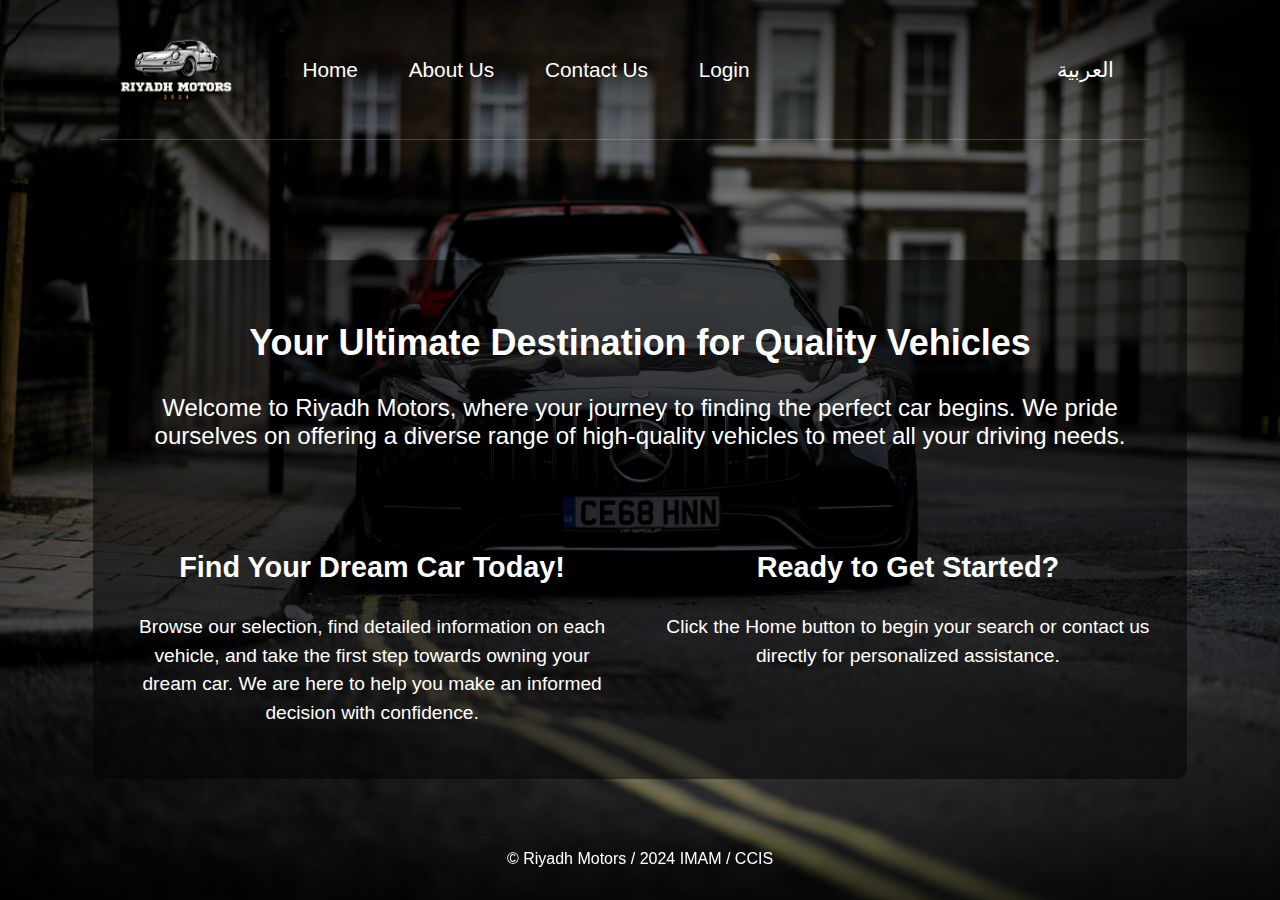
<file: Index.html>
<!DOCTYPE html>
<html lang="en">
<head>
    <meta charset="UTF-8">
    <meta name="viewport" content="width=device-width, initial-scale=1.0">
    <title>Welcome to Riyadh Motors 2024</title>
    <link rel="stylesheet" href="styles/styles.css">
</head>
<body>
    <nav>
        <div class="logo">
            <a href="welcome.html" class="logo-link"></a>
        </div>
        <ul>
            <li><a href="home.html">Home</a></li>
            <li><a href="about.html">About Us</a></li>
            <li><a href="contact.html">Contact Us</a></li>
            <li><a href="login.html">Login</a></li>
        </ul>
        <div class="language-switch">
            <a href="#arabic">العربية</a>
        </div>
    </nav>

    <section id="welcome">
        <div class="welcome-content">
            <div class="top-text">
                <h2>Your Ultimate Destination for Quality Vehicles</h2>
                <p>Welcome to Riyadh Motors, where your journey to finding the perfect car begins. We pride ourselves on offering a diverse range of high-quality vehicles to meet all your driving needs.</p>
            </div>
            <div class="left-right-container">
                <div class="left-text">
                    <h3>Find Your Dream Car Today!</h3>
                    <p>Browse our selection, find detailed information on each vehicle, and take the first step towards owning your dream car. We are here to help you make an informed decision with confidence.</p>
                </div>
                <div class="right-text">
                    <h3>Ready to Get Started?</h3>
                    <p>Click the Home button to begin your search or contact us directly for personalized assistance.</p>
                </div>
            </div>
        </div>
    </section>

    <footer>
        <p>© Riyadh Motors / 2024 IMAM / CCIS</p>
    </footer>
</body>
</html>
</file>
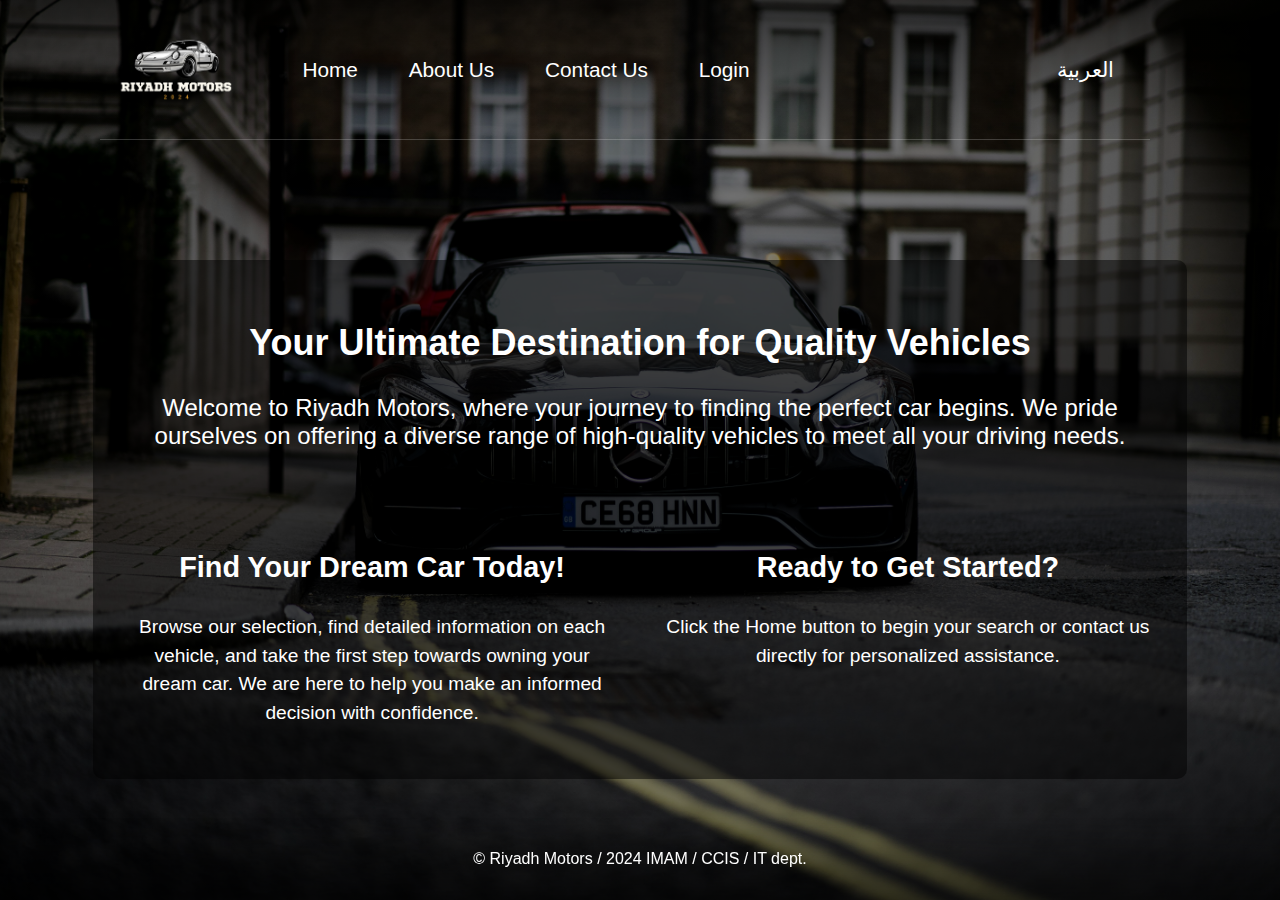
<file: index.html>
<!DOCTYPE html>
<html lang="en">
<head>
    <meta charset="UTF-8">
    <meta name="viewport" content="width=device-width, initial-scale=1.0">
		<link rel = "shortcut icon" type="x-icon" href = "styles/logo.png">

    <title>Welcome to Riyadh Motors 2024</title>
    <link rel="stylesheet" href="styles/styles.css">
</head>
<body>
    <nav>
        <div class="logo">
            <a href="index.html" class="logo-link"></a>
        </div>
        <ul>
            <li><a href="home.html">Home</a></li>
            <li><a href="about.html">About Us</a></li>
            <li><a href="contact.html">Contact Us</a></li>
            <li><a href="login.html">Login</a></li>
        </ul>
        <div class="language-switch">
            <a href="index-ar.html">العربية</a>
        </div>
    </nav>

    <section id="welcome">
        <div class="welcome-content">
            <div class="top-text">
                <h2>Your Ultimate Destination for Quality Vehicles</h2>
                <p>Welcome to Riyadh Motors, where your journey to finding the perfect car begins. We pride ourselves on offering a diverse range of high-quality vehicles to meet all your driving needs.</p>
            </div>
            <div class="left-right-container">
                <div class="left-text">
                    <h3>Find Your Dream Car Today!</h3>
                    <p>Browse our selection, find detailed information on each vehicle, and take the first step towards owning your dream car. We are here to help you make an informed decision with confidence.</p>
                </div>
                <div class="right-text">
                    <h3>Ready to Get Started?</h3>
                    <p>Click the Home button to begin your search or contact us directly for personalized assistance.</p>
                </div>
            </div>
        </div>
    </section>

    <footer>
        <p>© Riyadh Motors / 2024 IMAM / CCIS / IT dept.</p>
    </footer>
	<script> document.getElementById('arabic-link').addEventListener('click', function(event) { event.preventDefault(); // Prevent default link behavior // Get the current page URL var currentPage = window.location.pathname; // Switch to the corresponding Arabic page var arabicPage = currentPage.replace('.html', '-ar.html'); // Navigate to the Arabic page window.location.href = arabicPage; }); </script>
</body>
</html>
</file>
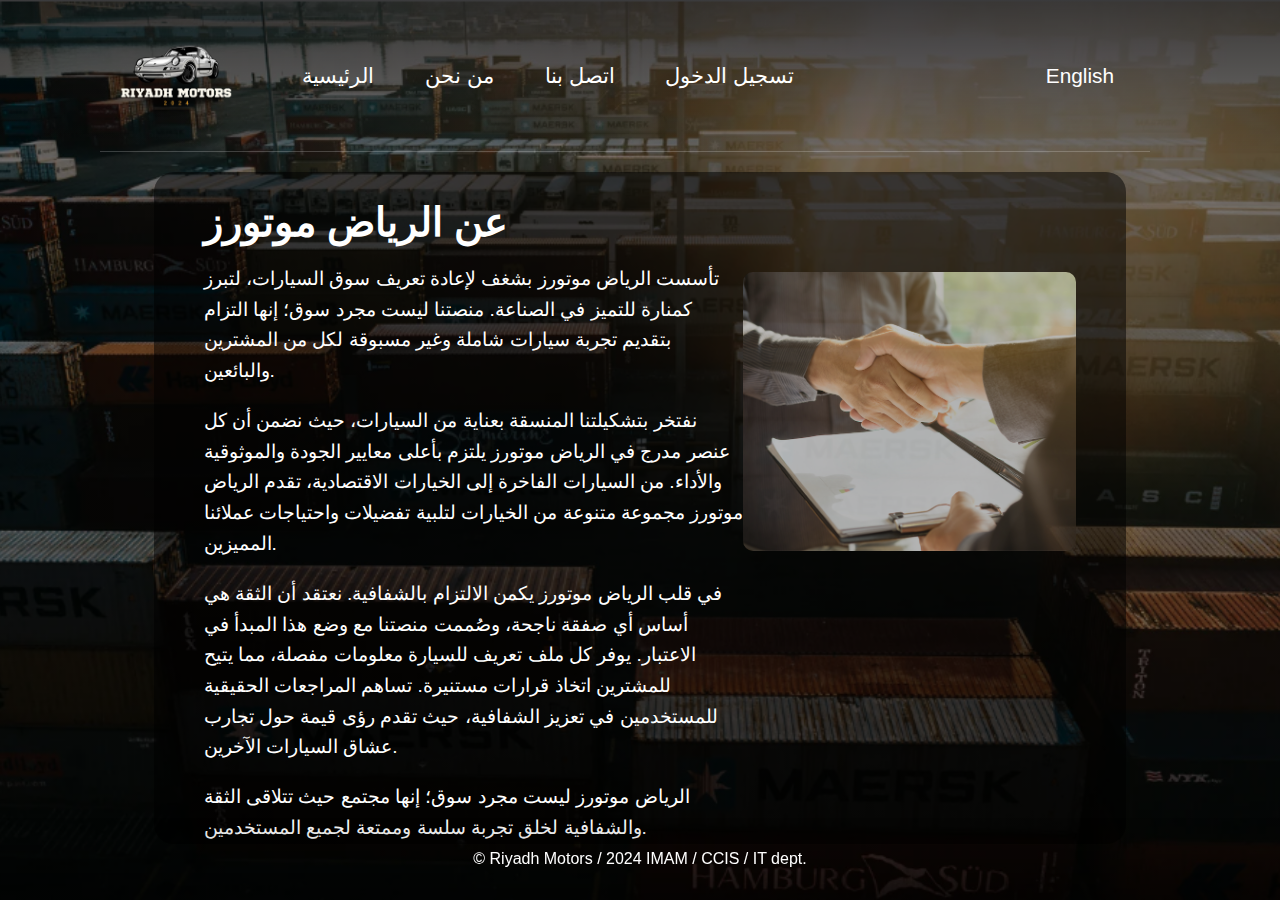
<file: about-ar.html>
<!DOCTYPE html>
<html lang="ar">
<head>
    <meta charset="UTF-8">
    <meta name="viewport" content="width=device-width, initial-scale=1.0">
    	<link rel = "shortcut icon" type="x-icon" href = "styles/logo.png">

    <title>من نحن - الرياض موتورز</title>
    <link rel="stylesheet" href="styles/about-styles.css">
</head>
<body>
    <nav>
        <div class="logo">
            <a href="index-ar.html" class="logo-link"></a>
        </div>
        <ul>
            <li><a href="home-ar.html">الرئيسية</a></li>
            <li><a href="about-ar.html">من نحن</a></li>
            <li><a href="contact-ar.html">اتصل بنا</a></li>
            <li><a href="login-ar.html">تسجيل الدخول</a></li>
        </ul>
        <div class="language-switch">
            <a href="about.html">English</a>
        </div>
    </nav>

    <section id="about">
        <div class="content">
            <div class="text">
                <h1>عن الرياض موتورز</h1>
                <p>تأسست الرياض موتورز بشغف لإعادة تعريف سوق السيارات، لتبرز كمنارة للتميز في الصناعة. منصتنا ليست مجرد سوق؛ إنها التزام بتقديم تجربة سيارات شاملة وغير مسبوقة لكل من المشترين والبائعين.</p>
                <p>نفتخر بتشكيلتنا المنسقة بعناية من السيارات، حيث نضمن أن كل عنصر مدرج في الرياض موتورز يلتزم بأعلى معايير الجودة والموثوقية والأداء. من السيارات الفاخرة إلى الخيارات الاقتصادية، تقدم الرياض موتورز مجموعة متنوعة من الخيارات لتلبية تفضيلات واحتياجات عملائنا المميزين.</p>
                <p>في قلب الرياض موتورز يكمن الالتزام بالشفافية. نعتقد أن الثقة هي أساس أي صفقة ناجحة، وصُممت منصتنا مع وضع هذا المبدأ في الاعتبار. يوفر كل ملف تعريف للسيارة معلومات مفصلة، مما يتيح للمشترين اتخاذ قرارات مستنيرة. تساهم المراجعات الحقيقية للمستخدمين في تعزيز الشفافية، حيث تقدم رؤى قيمة حول تجارب عشاق السيارات الآخرين.</p>
                <p>الرياض موتورز ليست مجرد سوق؛ إنها مجتمع حيث تتلاقى الثقة والشفافية لخلق تجربة سلسة وممتعة لجميع المستخدمين.</p>
              
            </div>
            <div class="handshake-image">
                <img src="styles/imgs/handshake.png" alt="رمز المصافحة الذي يرمز إلى التعاون والاتفاق">
            </div>
        </div>
    </section>

    <footer>
        <p>© Riyadh Motors / 2024 IMAM / CCIS / IT dept.</p>
    </footer>

    <script>
        window.addEventListener('scroll', function() {
            var footer = document.querySelector('footer');
            if (window.innerHeight + window.pageYOffset >= document.body.scrollHeight) {
                footer.style.display = 'block';
            } else {
                footer.style.display = 'none';
            }
        });
    </script>
</body>
</html>
</file>
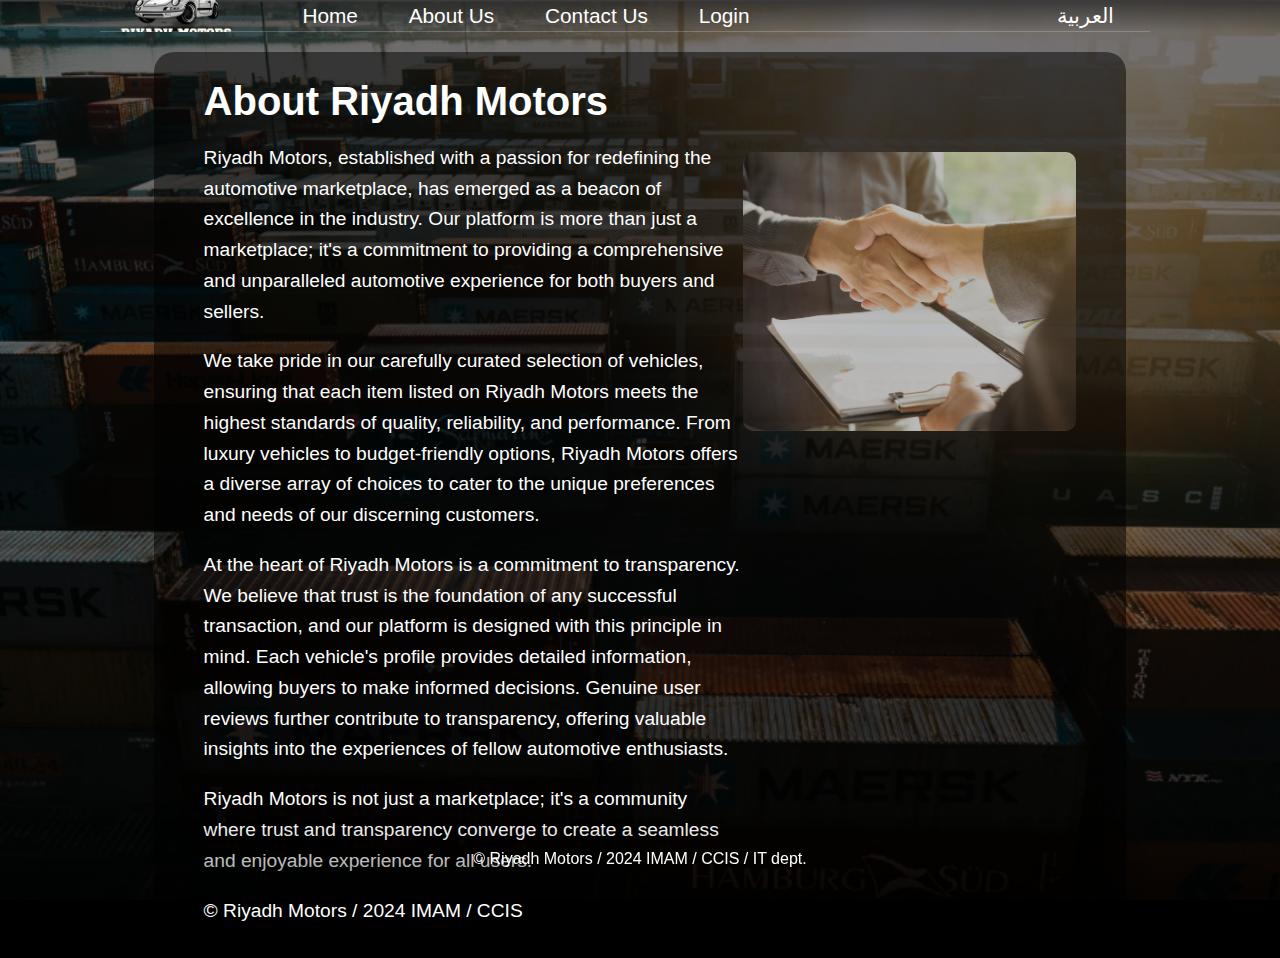
<file: about.html>
<!DOCTYPE html>
<html lang="en">
<head>
    <meta charset="UTF-8">
    <meta name="viewport" content="width=device-width, initial-scale=1.0">
		<link rel = "shortcut icon" type="x-icon" href = "styles/logo.png">

    <title>About Us - Riyadh Motors</title>
    <link rel="stylesheet" href="styles/about-styles.css">
</head>
<body>
    <nav>
        <div class="logo">
            <a href="index.html" class="logo-link"></a>
        </div>
        <ul>
            <li><a href="home.html">Home</a></li>
            <li><a href="about.html">About Us</a></li>
            <li><a href="contact.html">Contact Us</a></li>
            <li><a href="login.html">Login</a></li>
        </ul>
        <div class="language-switch">
            <a href="about-ar.html">العربية</a>
        </div>
    </nav>

    <section id="about">
        <div class="content">
            <div class="text">
                <h1>About Riyadh Motors</h1>
                <p>Riyadh Motors, established with a passion for redefining the automotive marketplace, has emerged as a beacon of excellence in the industry. Our platform is more than just a marketplace; it's a commitment to providing a comprehensive and unparalleled automotive experience for both buyers and sellers.</p>
                <p>We take pride in our carefully curated selection of vehicles, ensuring that each item listed on Riyadh Motors meets the highest standards of quality, reliability, and performance. From luxury vehicles to budget-friendly options, Riyadh Motors offers a diverse array of choices to cater to the unique preferences and needs of our discerning customers.</p>
                <p>At the heart of Riyadh Motors is a commitment to transparency. We believe that trust is the foundation of any successful transaction, and our platform is designed with this principle in mind. Each vehicle's profile provides detailed information, allowing buyers to make informed decisions. Genuine user reviews further contribute to transparency, offering valuable insights into the experiences of fellow automotive enthusiasts.</p>
                <p>Riyadh Motors is not just a marketplace; it's a community where trust and transparency converge to create a seamless and enjoyable experience for all users.</p>
                <p>© Riyadh Motors / 2024 IMAM / CCIS</p>
            </div>
            <div class="handshake-image">
                <img src="styles/imgs/handshake.png" alt="Handshake symbolizing cooperation and agreement">
            </div>
        </div>
    </section>

    <footer>
        <p>© Riyadh Motors / 2024 IMAM / CCIS / IT dept.</p>
    </footer>

    <script>
        window.addEventListener('scroll', function() {
            var footer = document.querySelector('footer');
            if (window.innerHeight + window.pageYOffset >= document.body.scrollHeight) {
                footer.style.display = 'block';
            } else {
                footer.style.display = 'none';
            }
        });
		 document.getElementById('arabic-link').addEventListener('click', function(event) { event.preventDefault(); // Prevent default link behavior // Get the current page URL var currentPage = window.location.pathname; // Switch to the corresponding Arabic page var arabicPage = currentPage.replace('.html', '-ar.html'); // Navigate to the Arabic page window.location.href = arabicPage; });
    </script>
</body>
</html>
</file>
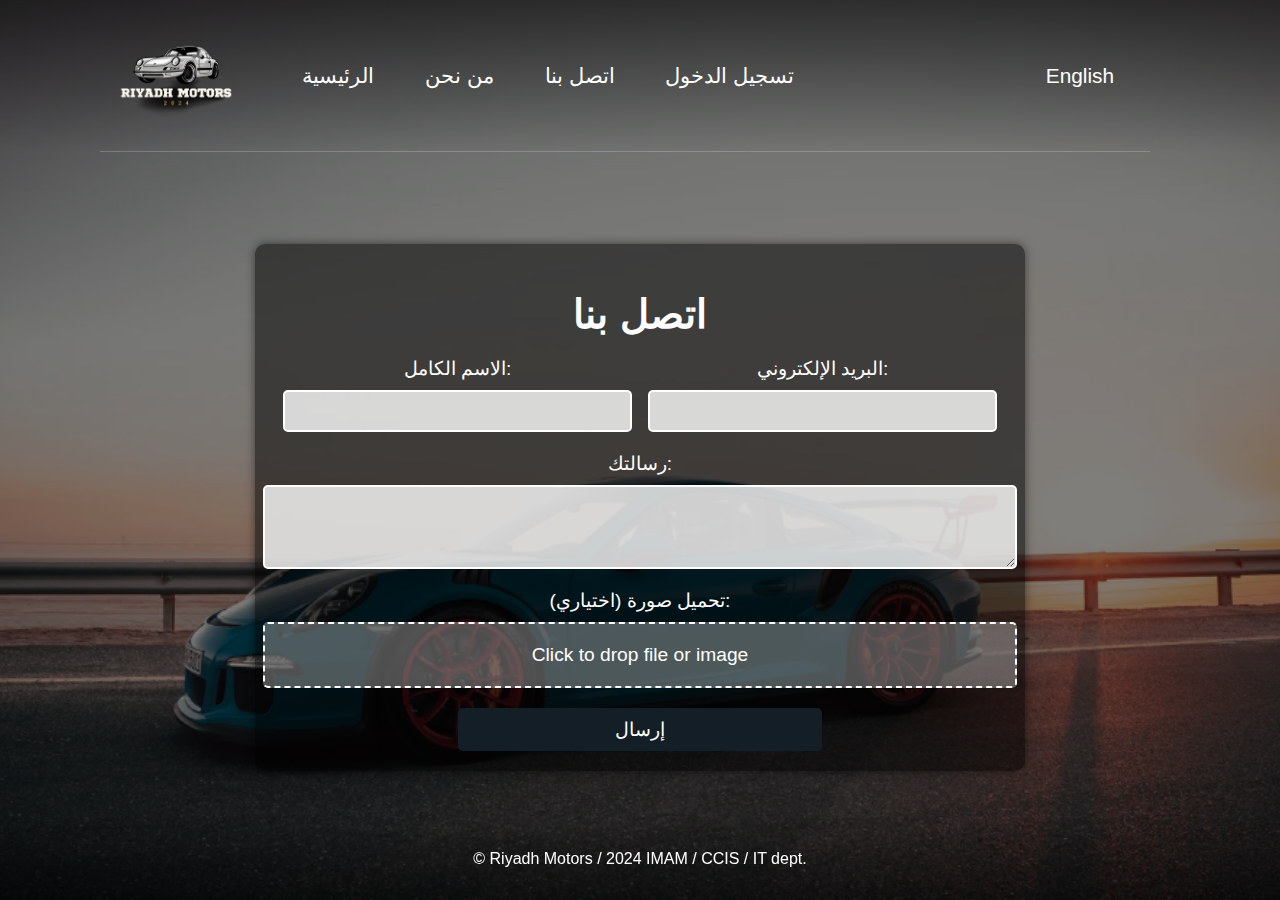
<file: contact-ar.html>
<!DOCTYPE html>
<html lang="ar">
<head>
    <meta charset="UTF-8">
    <meta name="viewport" content="width=device-width, initial-scale=1.0">
    	<link rel = "shortcut icon" type="x-icon" href = "styles/logo.png">

    <title>اتصل بنا - الرياض موتورز</title>
    <link rel="stylesheet" href="styles/contact-styles.css">
</head>
<body>
    <nav>
        <div class="logo">
            <a href="index-ar.html" class="logo-link"></a>
        </div>
        <ul>
            <li><a href="home-ar.html">الرئيسية</a></li>
            <li><a href="about-ar.html">من نحن</a></li>
            <li><a href="contact-ar.html">اتصل بنا</a></li>
            <li><a href="login-ar.html">تسجيل الدخول</a></li>
        </ul>
        <div class="language-switch">
            <a href="contact.html">English</a>
        </div>
    </nav>

    <section id="contact">
        <div class="content">
            <h1>اتصل بنا</h1>
            <form action="#" method="post" enctype="multipart/form-data">
                <div class="form-row">
                    <div class="form-group">
                        <label for="name">الاسم الكامل:</label>
                        <input type="text" id="name" name="name" required>
                    </div>
                    <div class="form-group">
                        <label for="email">البريد الإلكتروني:</label>
                        <input type="email" id="email" name="email" required>
                    </div>
                </div>
                <label for="message">رسالتك:</label>
                <textarea id="message" name="message" rows="4" required></textarea>
                
                <label for="photo">تحميل صورة (اختياري):</label>
                <div class="upload-container" id="upload-container">
                    <input type="file" id="photo" name="photo" accept="image/*">
                </div>
                
                <button type="submit">إرسال</button>
            </form>
        </div>
    </section>

    <footer>
        <p>© Riyadh Motors / 2024 IMAM / CCIS / IT dept.</p>
    </footer>

    <script>
    // Ensure the script runs after the DOM is fully loaded
    document.addEventListener('DOMContentLoaded', function() {
        const uploadContainer = document.getElementById('upload-container');
        const fileInput = document.getElementById('photo');
        
        uploadContainer.addEventListener('click', function() {
            fileInput.click(); // Trigger the click event on the file input
        });
    });
</script>
</body>
</html>
</file>
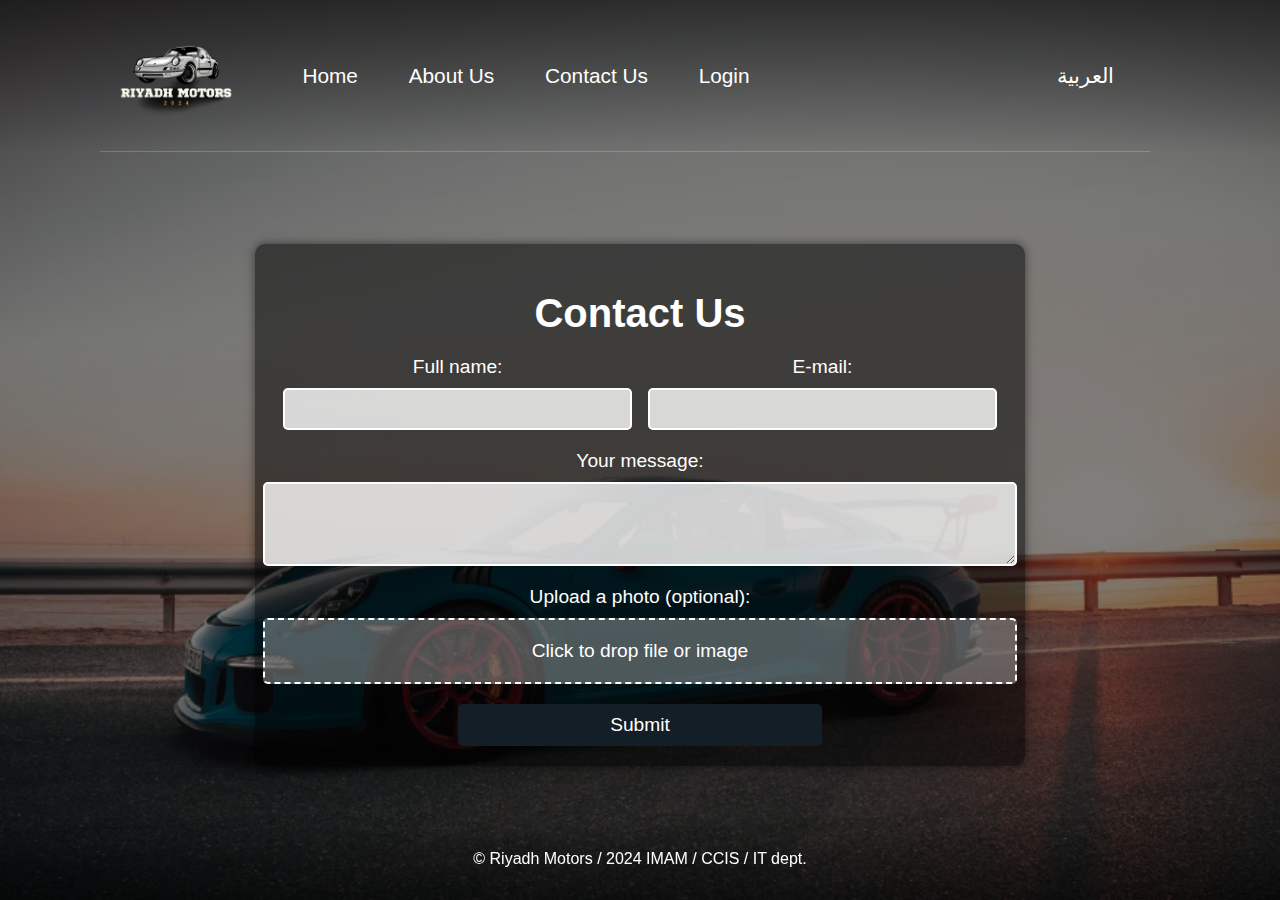
<file: contact.html>
<!DOCTYPE html>
<html lang="en">
<head>
    <meta charset="UTF-8">
    <meta name="viewport" content="width=device-width, initial-scale=1.0">
    	<link rel = "shortcut icon" type="x-icon" href = "styles/logo.png">

    <title>Contact Us - Riyadh Motors</title>
    <link rel="stylesheet" href="styles/contact-styles.css">
</head>
<body>
    <nav>
        <div class="logo">
            <a href="index.html" class="logo-link"></a>
        </div>
        <ul>
            <li><a href="home.html">Home</a></li>
            <li><a href="about.html">About Us</a></li>
            <li><a href="contact.html">Contact Us</a></li>
            <li><a href="login.html">Login</a></li>
        </ul>
        <div class="language-switch">
            <a href="contact-ar.html">العربية</a>
        </div>
    </nav>

    <section id="contact">
        <div class="content">
            <h1>Contact Us</h1>
            <form action="#" method="post" enctype="multipart/form-data">
                <div class="form-row">
                    <div class="form-group">
                        <label for="name">Full name:</label>
                        <input type="text" id="name" name="name" required>
                    </div>
                    <div class="form-group">
                        <label for="email">E-mail:</label>
                        <input type="email" id="email" name="email" required>
                    </div>
                </div>
                <label for="message">Your message:</label>
                <textarea id="message" name="message" rows="4" required></textarea>
                
                <label for="photo">Upload a photo (optional):</label>
                <div class="upload-container" id="upload-container">
                    <input type="file" id="photo" name="photo" accept="image/*">
                </div>
                
                <button type="submit">Submit</button>
            </form>
        </div>
    </section>

    <footer>
        <p>© Riyadh Motors / 2024 IMAM / CCIS / IT dept.</p>
    </footer>

    <script>
    // Ensure the script runs after the DOM is fully loaded
    document.addEventListener('DOMContentLoaded', function() {
        const uploadContainer = document.getElementById('upload-container');
        const fileInput = document.getElementById('photo');
        
        uploadContainer.addEventListener('click', function() {
            fileInput.click(); // Trigger the click event on the file input
        });
    });
</script>

</body>
</html>
</file>
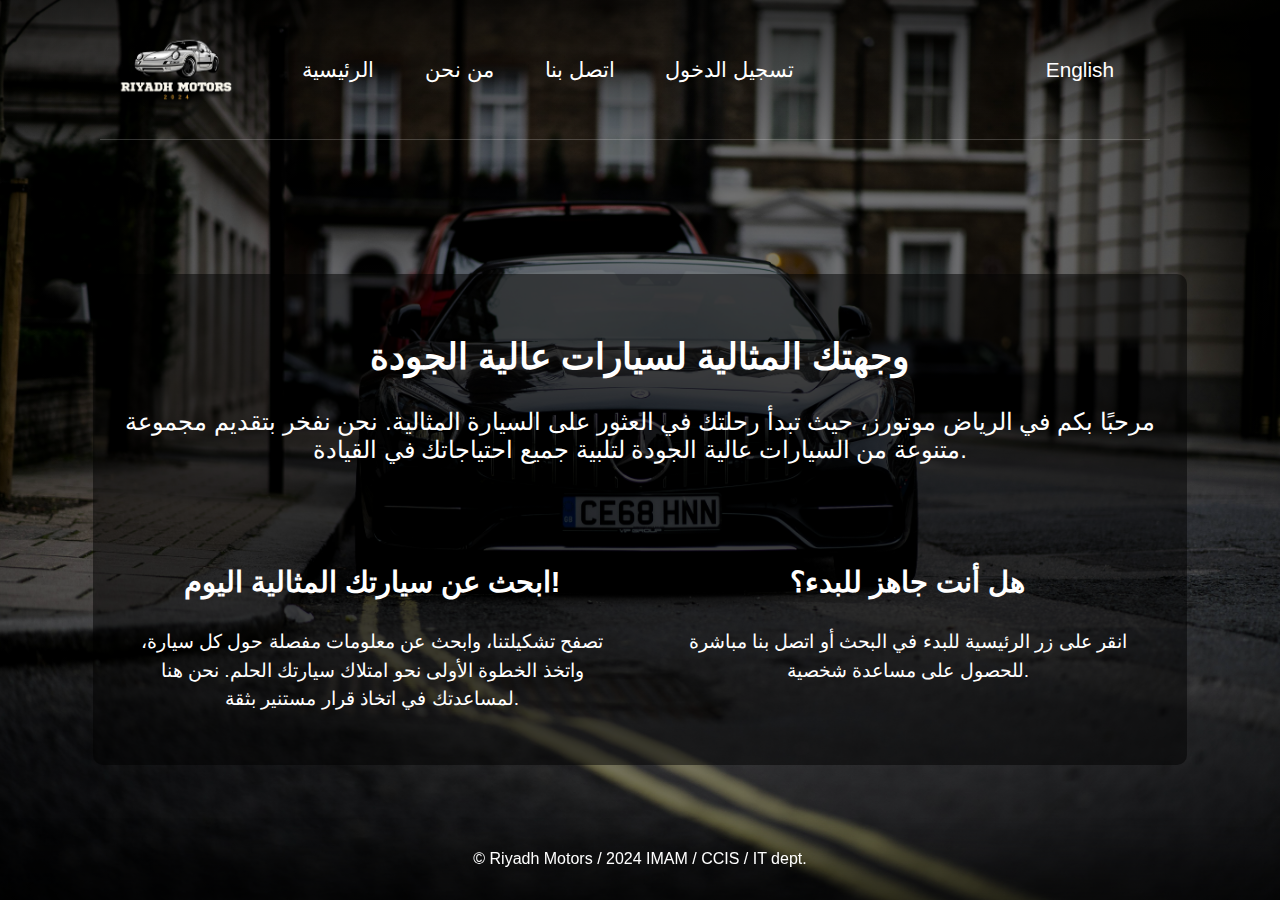
<file: index-ar.html>
<!DOCTYPE html>
<html lang="ar">
<head>
    <meta charset="UTF-8">
    <meta name="viewport" content="width=device-width, initial-scale=1.0">
    	<link rel = "shortcut icon" type="x-icon" href = "styles/logo.png">

    <title>مرحبًا بكم في الرياض موتورز 2024</title>
    <link rel="stylesheet" href="styles/styles.css">
</head>
<body>
    <nav>
        <div class="logo">
            <a href="index-ar.html" class="logo-link"></a>
        </div>
        <ul>
            <li><a href="home-ar.html">الرئيسية</a></li>
            <li><a href="about-ar.html">من نحن</a></li>
            <li><a href="contact-ar.html">اتصل بنا</a></li>
            <li><a href="login-ar.html">تسجيل الدخول</a></li>
        </ul>
        <div class="language-switch">
            <a href="index.html">English</a>
        </div>
    </nav>

    <section id="welcome">
        <div class="welcome-content">
            <div class="top-text">
                <h2>وجهتك المثالية لسيارات عالية الجودة</h2>
                <p>مرحبًا بكم في الرياض موتورز، حيث تبدأ رحلتك في العثور على السيارة المثالية. نحن نفخر بتقديم مجموعة متنوعة من السيارات عالية الجودة لتلبية جميع احتياجاتك في القيادة.</p>
            </div>
            <div class="left-right-container">
                <div class="left-text">
                    <h3>ابحث عن سيارتك المثالية اليوم!</h3>
                    <p>تصفح تشكيلتنا، وابحث عن معلومات مفصلة حول كل سيارة، واتخذ الخطوة الأولى نحو امتلاك سيارتك الحلم. نحن هنا لمساعدتك في اتخاذ قرار مستنير بثقة.</p>
                </div>
                <div class="right-text">
                    <h3>هل أنت جاهز للبدء؟</h3>
                    <p>انقر على زر الرئيسية للبدء في البحث أو اتصل بنا مباشرة للحصول على مساعدة شخصية.</p>
                </div>
            </div>
        </div>
    </section>

    <footer>
        <p>© Riyadh Motors / 2024 IMAM / CCIS / IT dept.</p>
    </footer>
</body>
</html>
</file>
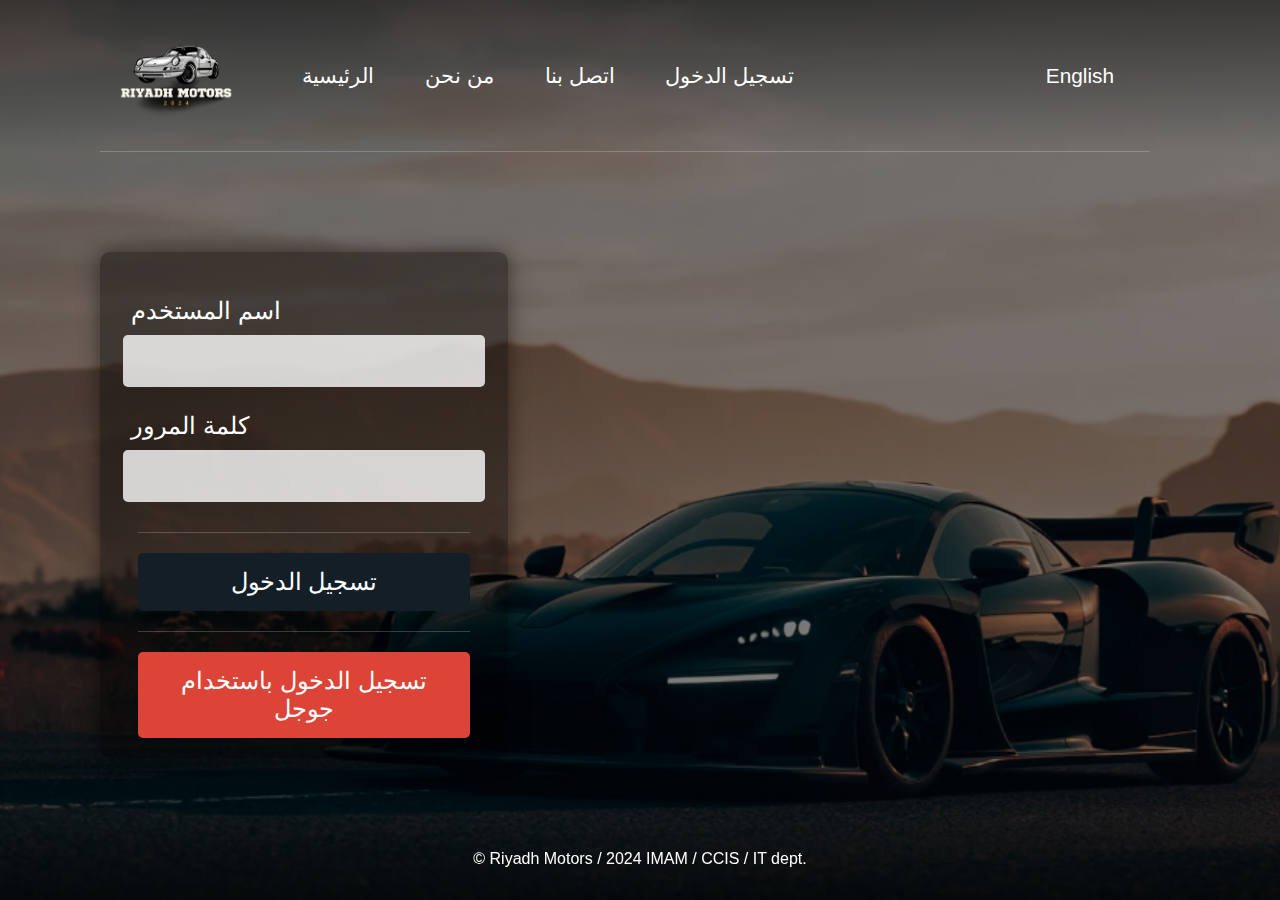
<file: login-ar.html>
<!DOCTYPE html>
<html lang="ar">
<head>
    <meta charset="UTF-8">
    <meta name="viewport" content="width=device-width, initial-scale=1.0">
    	<link rel = "shortcut icon" type="x-icon" href = "styles/logo.png">

    <title>تسجيل الدخول - الرياض موتورز</title>
    <link rel="stylesheet" href="styles/login-styles.css">
</head>
<body>
    <nav>
        <div class="logo">
            <a href="index-ar.html" class="logo-link"></a>
        </div>
        <ul>
            <li><a href="home-ar.html">الرئيسية</a></li>
            <li><a href="about-ar.html">من نحن</a></li>
            <li><a href="contact-ar.html">اتصل بنا</a></li>
            <li><a href="login-ar.html">تسجيل الدخول</a></li>
        </ul>
        <div class="language-switch">
            <a href="login.html">English</a>
        </div>
    </nav>

    <section id="login">
        <div class="content">
            <form action="#" method="post">
                <label for="username">اسم المستخدم</label>
                <input type="text" id="username" name="username" required>
                
                <label for="password">كلمة المرور</label>
                <input type="password" id="password" name="password" required>

                <div class="divider"></div> <!-- Thin line divider -->

                <button type="submit">تسجيل الدخول</button>
                <div class="divider"></div> <!-- Thin line divider -->
            </form>

            <button class="google-signin">تسجيل الدخول باستخدام جوجل</button>
        </div>
    </section>

    <footer>
        <p>© Riyadh Motors / 2024 IMAM / CCIS / IT dept.</p>
    </footer>
</body>
</html>
</file>
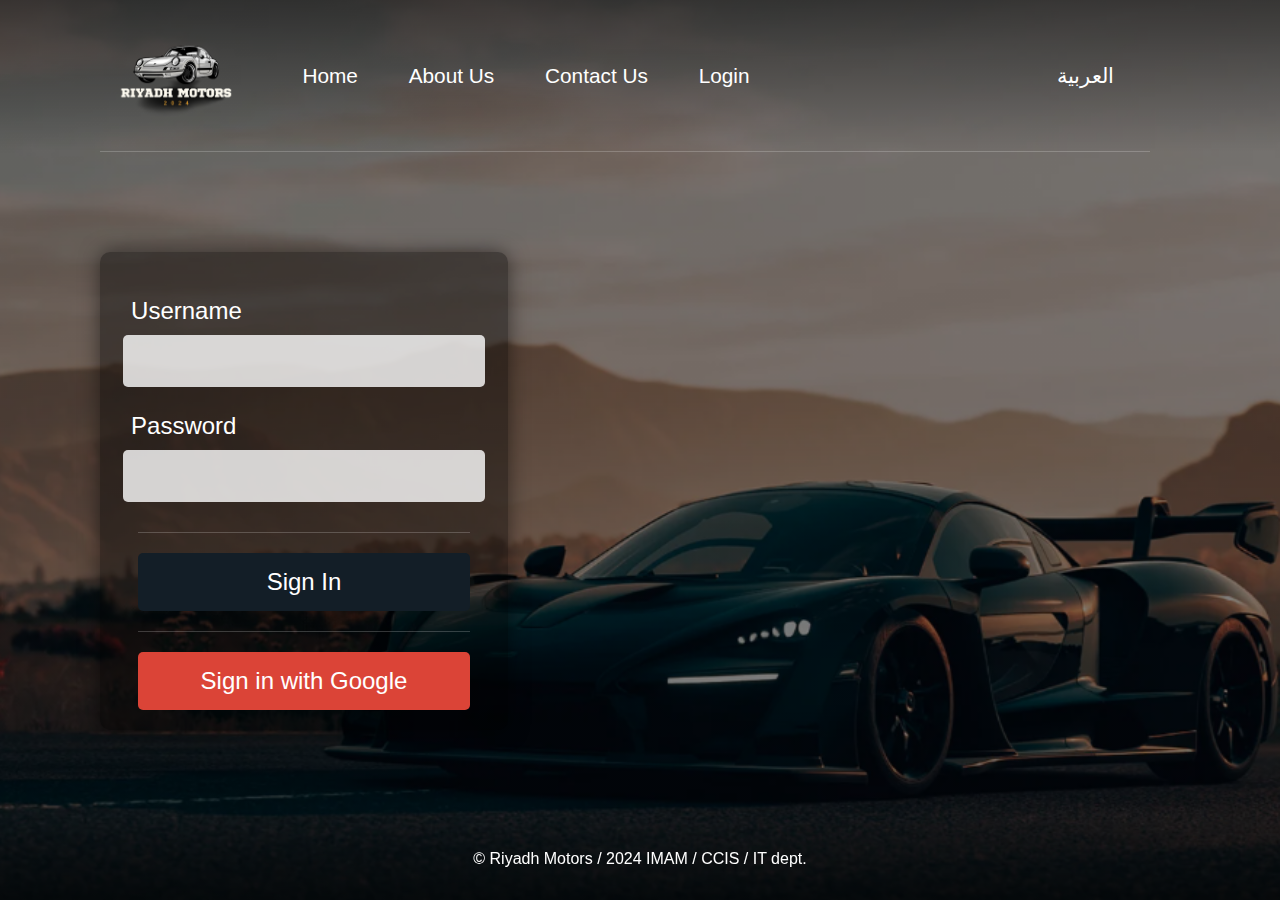
<file: login.html>
<!DOCTYPE html>
<html lang="en">
<head>
    <meta charset="UTF-8">
    <meta name="viewport" content="width=device-width, initial-scale=1.0">
		<link rel = "shortcut icon" type="x-icon" href = "styles/logo.png">

    <title>Login - Riyadh Motors</title>
    <link rel="stylesheet" href="styles/login-styles.css">
</head>
<body>
    <nav>
        <div class="logo">
            <a href="index.html" class="logo-link"></a>
        </div>
        <ul>
            <li><a href="home.html">Home</a></li>
            <li><a href="about.html">About Us</a></li>
            <li><a href="contact.html">Contact Us</a></li>
            <li><a href="login.html">Login</a></li>
        </ul>
        <div class="language-switch">
    <a href="login-ar.html" >العربية</a>
		</div>

    </nav>

    <section id="login">
        <div class="content">
            <form action="#" method="post">
                <label for="username">Username</label>
                <input type="text" id="username" name="username" required>
                
                <label for="password">Password</label>
                <input type="password" id="password" name="password" required>

                <div class="divider"></div> <!-- Thin line divider -->

                <button type="submit">Sign In</button>
				<div class="divider"></div> <!-- Thin line divider -->
            </form>
            
           

            <button class="google-signin">Sign in with Google</button>
        </div>
    </section>

    <footer>
        <p>© Riyadh Motors / 2024 IMAM / CCIS / IT dept.</p>
    </footer>
	
	<script> document.getElementById('arabic-link').addEventListener('click', function(event) { event.preventDefault(); // Prevent default link behavior // Get the current page URL var currentPage = window.location.pathname; // Switch to the corresponding Arabic page var arabicPage = currentPage.replace('.html', '-ar.html'); // Navigate to the Arabic page window.location.href = arabicPage; }); </script>
	
	
</body>
</html>
</file>
<file: styles/styles.css>
/* General Styles */
html, body {
    margin: 0;
    padding: 0;
    height: 100%;
    font-family: 'Helvetica Neue', Arial, sans-serif;
    box-sizing: border-box;
}

body {
    display: flex;
    flex-direction: column;
    background: linear-gradient(to bottom, rgba(0, 0, 0, 0.5), rgba(0, 0, 0, 0.5)), url('imgs/welcome-bg.jpg') no-repeat center center fixed;
    background-size: cover;
    background-color: #000; /* Fallback color */
}

nav {
    background: linear-gradient(to bottom, rgba(0, 0, 0, 0.5), transparent); /* Less intense gradient */
    color: white;
    width: 100%;
    display: flex;
    justify-content: flex-end; /* Shift items to the right */
    align-items: center;
    padding: 1em 1em; /* Adjust padding */
    position: fixed;
    top: 0;
    z-index: 1000; /* Ensures the nav stays on top */
    box-sizing: border-box; /* Include padding in width calculation */
    position: relative; /* Make sure the pseudo-element is positioned relative to the nav */
	overflow: hidden; /* Hide any overflowed content */

}

nav::after {
    content: "";
    position: absolute;
    bottom: 0;
    left: 0; /* Start the line from the left */
    margin-left: 100px; /* Move the line after the logo */
    width: calc(100% - 230px); /* Adjust width to leave space for the logo */
    height: 1px; /* Thin line */
    background-color: rgba(255, 255, 255, 0.2); /* Light color for the line */
}

.logo {
    display: flex;
    align-items: center;
    margin-left: 100px;
margin-right: 0px;
}

.logo-link {
    background: url('logo.png') no-repeat left center; /* Logo as a background image */
    background-size: contain;
    height: 120px; /* Increase height */
    width: 160px; /* Increase width */
    text-decoration: none;
}

nav ul {
    list-style: none;
    padding: 0;
    display: flex;
    margin: 0;
    margin-left: 1px; /* Shift the navigation items to the right */

    flex-grow: 1; /* Allows the ul to take available space */
    flex-wrap: wrap; /* Wrap items to the next line if needed */
}

nav ul li {
    margin: 0 15px; /* Increase margin to fit more items */
}

nav ul li a {
    color: white;
    text-decoration: none;
    font-size: 1.3em; /* Increase font size */
    padding: 1em 0.5em; /* Adjust padding to fill selection area */
    display: block; /* Ensure link fills the entire area */
    transition: color 0.3s, font-weight 0.3s, background-color 0.3s; /* Smooth transitions */
}

nav ul li a:hover {
    color: #00000; /* Change to gold color on hover */
    font-weight: bold; /* Make the font bold on hover */
    background-color: rgba(255, 255, 255, 0.1); /* Add a subtle background color */
}

.language-switch {
    margin-left: auto; /* Push the language switch to the far right */
    margin-right: 150px; /* Shift slightly to the left */
    white-space: nowrap; /* Prevent wrapping */
}

.language-switch a {
    color: white;
    text-decoration: none;
    font-size: 1.3em; /* Increase font size */
    transition: color 0.3s, font-weight 0.3s, background-color 0.3s; /* Smooth transitions */
}

.language-switch a:hover {
    color: #00000; /* Change to gold color on hover */
    font-weight: bold; /* Make the font bold on hover */
    background-color: rgba(255, 255, 255, 0.1); /* Add a subtle background color */
    padding: 0.5em; /* Add some padding for effect */
}

#welcome {
    display: flex;
    align-items: center;
    justify-content: center;
    text-align: center;
    padding: 2em;
    color: white;
    height: calc(100vh - 60px); /* Adjust height to account for fixed nav and footer */
    width: 100%;
    box-sizing: border-box;
}

.welcome-content {
    background-color: rgba(0, 0, 0, 0.5); /* Semi-transparent black */
    padding: 2em;
    border-radius: 10px;
    width: 90%; /* Increase width to stretch the box */
    max-width: 1200px; /* Adjust max width to fit content properly */
    box-sizing: border-box;
    display: flex;
    flex-direction: column;
    align-items: center;
}

.top-text {
    text-align: center;
    font-size: 1.5em; /* Increase font size */
    margin-bottom: 2em; /* Add space between top and left-right text */
}

.left-right-container {
    display: flex;
    width: 100%;
    justify-content: space-between;
}

.left-text, .right-text {
    width: 48%; /* Adjust widths to fit side by side */
}

.left-text h3, .right-text h3 {
    font-size: 1.8em;
    margin-bottom: 1em;
}

.left-text p, .right-text p {
    font-size: 1.2em;
    line-height: 1.5;
}


footer {
    background: linear-gradient(to top, rgba(0, 0, 0, 0.5), transparent); /* Less intense gradient */
    color: white; /* Ensure footer text is white */
    text-align: center;
    padding: 1em 0;
    width: 100%;
    position: fixed;
    bottom: 0;
    z-index: 1000; /* Ensures the footer stays on top */
}
/* Responsive Design */
@media (max-width: 768px) {
    nav ul {
        flex-direction: column; /* Stack navigation items vertically */
        align-items: center;
    }
    .logo-link {
        width: 80px; /* Adjust logo size */
        height: 60px; /* Adjust logo height */
    }
    .top-text, .left-right-container {
        margin: 10px 0; /* Adjust margin for mobile */
    }
    .left-right-container {
        flex-direction: column; /* Stack items vertically */
    }
    .left-text, .right-text {
        margin: 10px 0; /* Adjust spacing */
    }
    .car img {
        width: 100%; /* Full width for images */
    }
    body {
        font-size: 16px; /* Adjust font size for better readability */
    }
}

@media (max-width: 480px) {
    .welcome-content {
        padding: 10px; /* Adjust padding for smaller screens */
    }
    body {
        font-size: 14px; /* Adjust font size for small screens */
    }
}
</file>
<file: styles/about-styles.css>
/* General Styles */
html, body {
    margin: 0;
    padding: 0;
    height: 100%;
    font-family: 'Helvetica Neue', Arial, sans-serif;
    box-sizing: border-box;
}

body {
    display: flex;
    flex-direction: column;
    background: linear-gradient(to bottom, rgba(0, 0, 0, 0.5), rgba(0, 0, 0, 0.5)), url('imgs/docks.png') no-repeat center center fixed;
    background-size: cover;
    background-color: #000; /* Fallback color */
}

nav {
    background: linear-gradient(to bottom, rgba(0, 0, 0, 0.5), transparent); /* Less intense gradient */
    color: white;
    width: 100%;
    display: flex;
    justify-content: flex-end; /* Shift items to the right */
    align-items: center;
    padding: 1em 1em; /* Adjust padding */
    position: fixed;
    top: 0;
    z-index: 1000; /* Ensures the nav stays on top */
    box-sizing: border-box; /* Include padding in width calculation */
    position: relative; /* Make sure the pseudo-element is positioned relative to the nav */
	overflow: hidden; /* Hide any overflowed content */

}

nav::after {
    content: "";
    position: absolute;
    bottom: 0;
    left: 0; /* Start the line from the left */
    margin-left: 100px; /* Move the line after the logo */
    width: calc(100% - 230px); /* Adjust width to leave space for the logo */
    height: 1px; /* Thin line */
    background-color: rgba(255, 255, 255, 0.2); /* Light color for the line */
}

.logo {
    display: flex;
    align-items: center;
    margin-left: 100px;
margin-right: 0px;
}

.logo-link {
    background: url('logo.png') no-repeat left center; /* Logo as a background image */
    background-size: contain;
    height: 120px; /* Increase height */
    width: 160px; /* Increase width */
    text-decoration: none;
}

nav ul {
    list-style: none;
    padding: 0;
    display: flex;
    margin: 0;
    margin-left: 1px; /* Shift the navigation items to the right */

    flex-grow: 1; /* Allows the ul to take available space */
    flex-wrap: wrap; /* Wrap items to the next line if needed */
}

nav ul li {
    margin: 0 15px; /* Increase margin to fit more items */
}

nav ul li a {
    color: white;
    text-decoration: none;
    font-size: 1.3em; /* Increase font size */
    padding: 1em 0.5em; /* Adjust padding to fill selection area */
    display: block; /* Ensure link fills the entire area */
    transition: color 0.3s, font-weight 0.3s, background-color 0.3s; /* Smooth transitions */
}

nav ul li a:hover {
    color: #00000; /* Change to gold color on hover */
    font-weight: bold; /* Make the font bold on hover */
    background-color: rgba(255, 255, 255, 0.1); /* Add a subtle background color */
}

.language-switch {
    margin-left: auto; /* Push the language switch to the far right */
    margin-right: 150px; /* Shift slightly to the left */
    white-space: nowrap; /* Prevent wrapping */
}

.language-switch a {
    color: white;
    text-decoration: none;
    font-size: 1.3em; /* Increase font size */
    transition: color 0.3s, font-weight 0.3s, background-color 0.3s; /* Smooth transitions */
}

.language-switch a:hover {
    color: #00000; /* Change to gold color on hover */
    font-weight: bold; /* Make the font bold on hover */
    background-color: rgba(255, 255, 255, 0.1); /* Add a subtle background color */
    padding: 0.5em; /* Add some padding for effect */
}

/* About Us Page Styles */
#about {
    display: flex;
    align-items: center;
    justify-content: center;
    text-align: left; /* Align text to the left */
    padding: 2em;
    color: white;
    width: 100%;
    box-sizing: border-box;
    margin-top: -12px; /* Adjust margin to account for the fixed nav */
}

.content {
    display: flex;
    align-items: flex-start; /* Align items to the top */
    justify-content: space-between; /* Add space between text and image */
    background-color: rgba(0, 0, 0, 0.5); /* Semi-transparent black */
    padding: 0px;
    border-radius: 20px;
    box-shadow: 0px 0 0px rgba(0, 0, 0, 0.5);
    width: 80%; /* Adjust width to fit content */
    
}

.text {
    width: 60%; /* Adjust width for text */
margin-left: 50px;

}

.text h1 {
    font-size: 2.5em; /* Adjust font size for the heading */
    margin-bottom: auto;
}

.text p {
    font-size: 1.2em; /* Adjust font size for the paragraph text */
    line-height: 1.6; /* Adjust line height for better readability */
    margin-bottom: auto;
}

.handshake-image {
    width: 37%; /* Adjust width for the image */
    text-align:right; /* Align the image to the right */
    opacity: 0.7; /* Make the image slightly transparent */
margin-right: 50px;
margin-top: 100px;
}

.handshake-image img {
    max-width: 100%;
    height: auto;
    border-radius: 10px;
}

footer {
    background: linear-gradient(to top, rgba(0, 0, 0, 0.5), transparent); /* Less intense gradient */
    color: white; /* Ensure footer text is white */
    text-align: center;
    padding: 1em 0;
    width: 100%;
    position: fixed;
    bottom: 0;
    z-index: 1000; /* Ensures the footer stays on top */
    
}
</file>
<file: styles/contact-styles.css>
/* General Styles */
html, body {
    margin: 0;
    padding: 0;
    height: 100%;
    font-family: 'Helvetica Neue', Arial, sans-serif; /* Consistent font family */
    box-sizing: border-box;
}

body {
    display: flex;
    flex-direction: column;
    background: linear-gradient(to bottom, rgba(0, 0, 0, 0.5), rgba(0, 0, 0, 0.5)), url('imgs/purch.png') no-repeat center center fixed;
    background-size: cover;
    background-color: #000; /* Fallback color */
}

nav {
    background: linear-gradient(to bottom, rgba(0, 0, 0, 0.5), transparent); /* Less intense gradient */
    color: white;
    width: 100%;
    display: flex;
    justify-content: flex-end; /* Shift items to the right */
    align-items: center;
    padding: 1em 1em; /* Adjust padding */
    position: fixed;
    top: 0;
    z-index: 1000; /* Ensures the nav stays on top */
    box-sizing: border-box; /* Include padding in width calculation */
    position: relative; /* Make sure the pseudo-element is positioned relative to the nav */
	overflow: hidden; /* Hide any overflowed content */

}

nav::after {
    content: "";
    position: absolute;
    bottom: 0;
    left: 0; /* Start the line from the left */
    margin-left: 100px; /* Move the line after the logo */
    width: calc(100% - 230px); /* Adjust width to leave space for the logo */
    height: 1px; /* Thin line */
    background-color: rgba(255, 255, 255, 0.2); /* Light color for the line */
}

.logo {
    display: flex;
    align-items: center;
    margin-left: 100px;
margin-right: 0px;
}

.logo-link {
    background: url('logo.png') no-repeat left center; /* Logo as a background image */
    background-size: contain;
    height: 120px; /* Increased height */
    width: 160px; /* Increased width */
    text-decoration: none;
    
}

nav ul {
    list-style: none;
    padding: 0;
    display: flex;
    margin: 0;
margin-left: 1px; /* Shift the navigation items to the right */
    flex-grow: 1; /* Allows the ul to take available space */
    flex-wrap: wrap; /* Wrap items to the next line if needed */
}

nav ul li {
    margin: 0 15px; /* Reduce margin to fit more items */
}

nav ul li a {
    color: white;
    text-decoration: none;
    font-size: 1.3em; /* Increase font size */
padding: 1em 0.5em; /* Adjust padding to fill selection area */
 display: block; /* Ensure link fills the entire area */
    transition: color 0.3s, font-weight 0.3s, background-color 0.3s; /* Smooth transitions */
}

nav ul li a:hover {
    color: #00000; /* Change to gold color on hover */
    font-weight: bold; /* Make the font bold on hover */
    background-color: rgba(255, 255, 255, 0.1); /* Add a subtle background color */
}
.language-switch {
    margin-left: auto; /* Push the language switch to the far right */
    margin-right: 150px; /* Shift slightly to the left */
    white-space: nowrap; /* Prevent wrapping */
}

.language-switch a {
    color: white;
    text-decoration: none;
    font-size: 1.3em; /* Increase font size */
    transition: color 0.3s, font-weight 0.3s, background-color 0.3s; /* Smooth transitions */
}

.language-switch a:hover {
    color: #00000; /* Change to gold color on hover */
    font-weight: bold; /* Make the font bold on hover */
    background-color: rgba(255, 255, 255, 0.1); /* Add a subtle background color */
    padding: 0.5em; /* Add some padding for effect */
}

/* Contact Page Styles */
#contact {
    display: flex;
    align-items: center;
    justify-content: center;
    text-align: center; /* Center-align text */
    padding: 2em;
    color: white;
    width: 100%;
    box-sizing: border-box;
    margin-top: 40px; /* Adjust margin to account for the fixed nav */
}

.content {
    background-color: rgba(0, 0, 0, 0.5); /* Semi-transparent black */
    padding: 20px;
    border-radius: 10px;
    box-shadow: 0 0 10px rgba(0, 0, 0, 0.5);
    width: 60%; /* Adjust width to fit content */
    margin: 20px auto; /* Center content */
}

.content h1 {
    font-size: 2.5em; /* Adjust font size for the heading */
    margin-bottom: 20px;
}

form {
    display: flex;
    flex-direction: column;
    align-items: center; /* Center-align form elements */
}

.form-row {
    display: flex;
    justify-content: space-between;
    width: 100%; /* Ensure full width */
    margin-bottom: 20px; /* Add space between form-row and next element */
}

.form-group {
    width: 45%; /* Adjust width for the form groups */
    margin: 0 20px; /* Add more margin between form groups */
    display: flex;
    flex-direction: column;
    align-items: center;
}

label {
    font-size: 1.2em;
    margin-bottom: 10px;
    display: block;
}

input[type="text"],
input[type="email"] {
    font-size: 1em;
    padding: 10px;
    border: 2px solid #fff; /* Add border to the input fields */
    border-radius: 5px;
    background-color: rgba(255, 255, 255, 0.8);
    color: #000;
    width: 100%;
    text-align: center; /* Center-align text inside the input fields */
}

textarea {
    font-size: 1em;
    padding: 10px;
    border: 2px solid #fff; /* Add border to the textarea */
    border-radius: 5px;
    background-color: rgba(255, 255, 255, 0.8);
    color: #000;
    width: 100%;
    text-align: center; /* Center-align text inside the textarea */
    margin-bottom: 20px; /* Add margin-bottom for spacing */
}

.upload-container {
    width: 100%;
    padding: 10px;
    border: 2px dashed #fff;
    border-radius: 5px;
    background-color: rgba(255, 255, 255, 0.3);
    color: #fff;
    text-align: center;
    cursor: pointer;
    margin-bottom: 20px;
    position: relative; /* Make position relative for proper layout */
}

.upload-container:hover {
    background-color: rgba(255, 255, 255, 0.4);
}

.upload-container input[type="file"] {
    display: none;
}

.upload-container::before {
    content: "Click to drop file or image";
    display: block;
    margin: 10px 0;
    font-size: 1.2em;
    color: #fff;
}

button {
    font-size: 1.2em;
    padding: 10px 20px;
    border: none;
    border-radius: 5px;
    background-color: #131e27; /* Dark blue color */
    color: white;
    cursor: pointer;
    width: 50%; /* Stretch the button to full width */
}

button:hover {
    background-color: #467195;
}

footer {
    background: linear-gradient(to top, rgba(0, 0, 0, 0.5), transparent); /* Less intense gradient */
    color: white; /* Ensure footer text is white */
    text-align: center;
    padding: 1em 0;
    width: 100%;
    position: fixed;
    bottom: 0;
    z-index: 1000; /* Ensures the footer stays on top */
   
}
</file>
<file: styles/login-styles.css>
/* General Styles */
html, body {
    margin: 0;
    padding: 0;
    height: 100%;
    font-family: 'Helvetica Neue', Arial, sans-serif;
    box-sizing: border-box;
}

body {
    display: flex;
    flex-direction: column;
    background: linear-gradient(to bottom, rgba(0, 0, 0, 0.5), rgba(0, 0, 0, 0.5)), url('imgs/login-bg.png') no-repeat center center fixed;
    background-size: cover;
    background-color: #000; /* Fallback color */
}

nav {
    background: linear-gradient(to bottom, rgba(0, 0, 0, 0.5), transparent); /* Less intense gradient */
    color: white;
    width: 100%;
    display: flex;
    justify-content: flex-end; /* Shift items to the right */
    align-items: center;
    padding: 1em 1em; /* Adjust padding */
    position: fixed;
    top: 0;
    z-index: 1000; /* Ensures the nav stays on top */
    box-sizing: border-box; /* Include padding in width calculation */
    position: relative; /* Make sure the pseudo-element is positioned relative to the nav */
	overflow: hidden; /* Hide any overflowed content */

}

nav::after {
    content: "";
    position: absolute;
    bottom: 0;
    left: 0; /* Start the line from the left */
    margin-left: 100px; /* Move the line after the logo */
    width: calc(100% - 230px); /* Adjust width to leave space for the logo */
    height: 1px; /* Thin line */
    background-color: rgba(255, 255, 255, 0.2); /* Light color for the line */
}

.logo {
    display: flex;
    align-items: center;
    margin-left: 100px;
margin-right: 0px;
}

.logo-link {
    background: url('logo.png') no-repeat left center; /* Logo as a background image */
    background-size: contain;
    height: 120px; /* Increase height */
    width: 160px; /* Increase width */
    text-decoration: none;
}

nav ul {
    list-style: none;
    padding: 0;
    display: flex;
    margin: 0;
    margin-left: 1px; /* Shift the navigation items to the right */

    flex-grow: 1; /* Allows the ul to take available space */
    flex-wrap: wrap; /* Wrap items to the next line if needed */
}

nav ul li {
    margin: 0 15px; /* Increase margin to fit more items */
}

nav ul li a {
    color: white;
    text-decoration: none;
    font-size: 1.3em; /* Increase font size */
    padding: 1em 0.5em; /* Adjust padding to fill selection area */
    display: block; /* Ensure link fills the entire area */
    transition: color 0.3s, font-weight 0.3s, background-color 0.3s; /* Smooth transitions */
}

nav ul li a:hover {
    color: #00000; /* Change to gold color on hover */
    font-weight: bold; /* Make the font bold on hover */
    background-color: rgba(255, 255, 255, 0.1); /* Add a subtle background color */
}

.language-switch {
    margin-left: auto; /* Push the language switch to the far right */
    margin-right: 150px; /* Shift slightly to the left */
    white-space: nowrap; /* Prevent wrapping */
}

.language-switch a {
    color: white;
    text-decoration: none;
    font-size: 1.3em; /* Increase font size */
    transition: color 0.3s, font-weight 0.3s, background-color 0.3s; /* Smooth transitions */
}

.language-switch a:hover {
    color: #00000; /* Change to gold color on hover */
    font-weight: bold; /* Make the font bold on hover */
    background-color: rgba(255, 255, 255, 0.1); /* Add a subtle background color */
    padding: 0.5em; /* Add some padding for effect */
}

/* Login Page Styles */
#login {
    display: flex;
    align-items: center;
    justify-content: flex-start; /* Shift login area to the left */
    text-align: left; /* Align text to the left */
    padding:5em;
    color: white;
    width: 70%;
    box-sizing: border-box;
    margin-top: 0px; /* Adjust margin to account for the fixed nav and drop it down */
}

.content {
    background-color: rgba(0, 0, 0, 0.4); /* Semi-transparent black */
    padding: 20px;
    border-radius: 10px;
    box-shadow: 0 0 20px rgba(0, 0, 0, 0.5);
    width: 50%; /* Adjust width to fit content */
    margin: 20px; /* Remove auto to shift content to the left */
}

.content h1 {
    font-size: 3em; /* Adjust font size for the heading */
    margin-bottom: 20px;
}

form {
    display: flex;
    flex-direction: column;
    align-items: flex-start; /* Align form elements to the left */
    width: 100%; /* Make form full width */
}

label {
    font-size: 1.5em;
    margin-bottom: 10px;
 margin-top: 25px;
    display: block;
    width: 94%; /* Match width of inputs */
    align-self: center; /* Center the labels */
}

input[type="text"],
input[type="password"] {
    font-size: 1.2em;
    padding: 15px;
    border: none;
    border-radius: 5px;
    background-color: rgba(255, 255, 255, 0.8);
    color: #000;
    width: 90%; /* Adjust width for input fields */
    align-self: center;
}

input[type="password"] {
    margin-top: 00px; /* Space above password */
    margin-bottom: 10px; /* Adjust margin for space */
}

button {
    font-size: 1.5em;
    padding: 15px 30px;
    border: none;
    border-radius: 5px;
    background-color: #131e27; /* Dark blue color */
    color: white;
    cursor: pointer;
    width: 90%; /* Adjust width for button */
    align-self: center; /* Center the button within the form */
}

button:hover {
    background-color: #437299; /* Slightly darker blue on hover */
}

.divider {
    margin: 20px 0; /* Add margin for space between sections */
    width: 90%; /* Match width of inputs */
    height: 1px; /* Thin line */
    background-color: rgba(255, 255, 255, 0.2); /* Light color for the divider */
    align-self: center; /* Center the divider */
}

.google-signin {
    font-size: 1.5em;
    padding: 15px 30px;
    border: none;
    border-radius: 5px;
    background-color: #db4437; /* Google red color */
    color: white;
    cursor: pointer;
    width: 90%; /* Adjust width for button */
    margin: 0 auto; /* Center the button using auto margins */
    display: flex;
    justify-content: center; /* Center the text inside the button */
}

.google-signin:hover { background-color: #c23321; /* Slightly darker red on hover */ } 



footer { 

background: linear-gradient(to top, rgba(0, 0, 0, 0.5), transparent); /* Less intense gradient */


 color: white; /* Ensure footer text is white */ 


text-align: center; padding: 1em 0; width: 100%; position: fixed; /* Make footer fixed */ 

bottom: 0; z-index: 1000; /* Ensures the footer stays on top */
</file>
